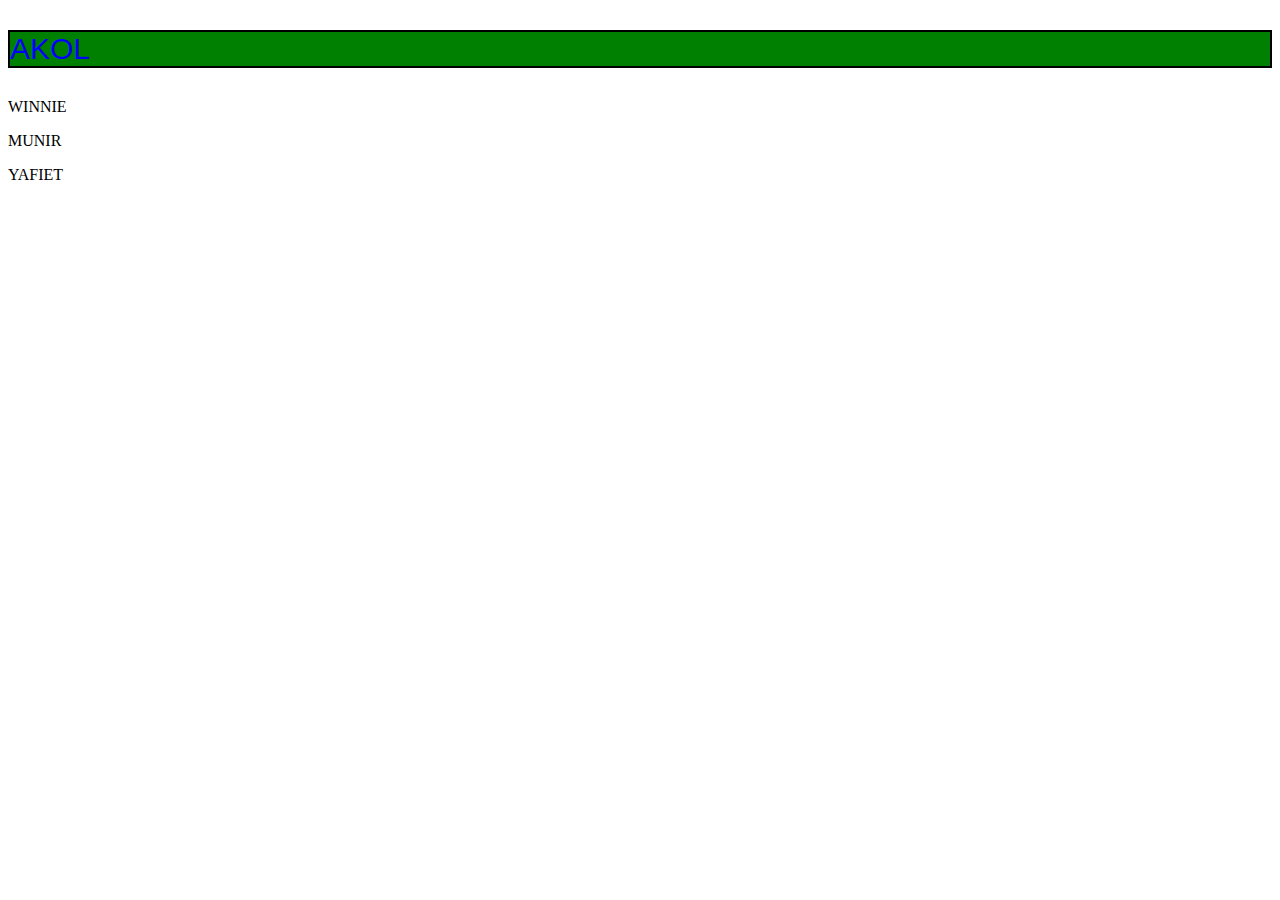
<file: thirdweek/index.html>
<!DOCTYPE html>
<html lang="en">
<head>
    <meta charset="UTF-8">
    <meta name="viewport" content="width=device-width, initial-scale=1.0">
    <title>Document</title>
</head>
<body>
    
    <p class="paragraph" id="p1">AKOL</p>
    <p class="paragraph" id="p2">WINNIE</p>
    <p class="paragraph" id="p3">MUNIR</p>
    <p class="paragraph" id="p4">YAFIET</p>
<script src="../thirdweek/breakout.js"></script>
</body>
</html>
</file>
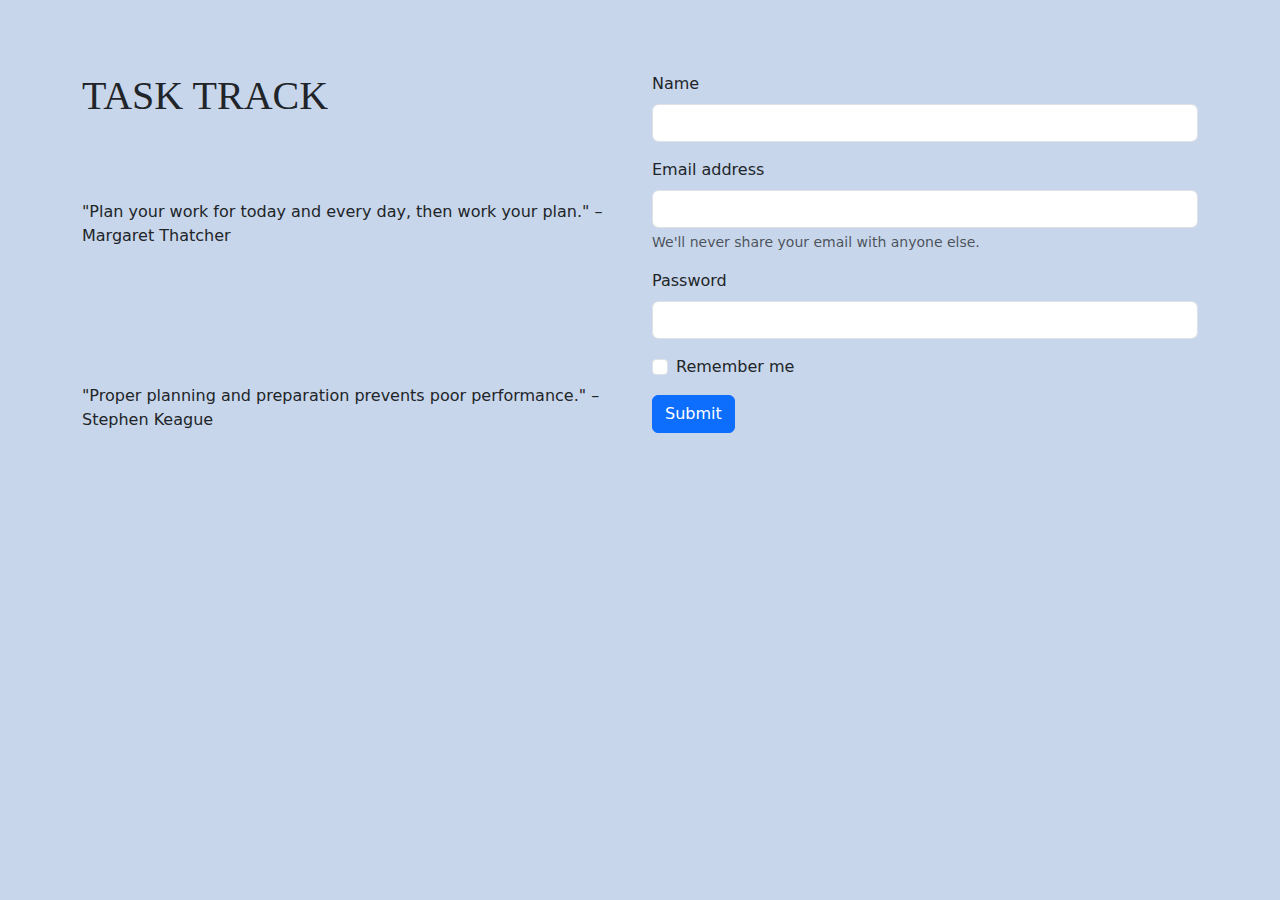
<file: todo/index.html>
<!DOCTYPE html>
<html lang="en">
<head>
    <meta charset="UTF-8">
    <meta name="viewport" content="width=device-width, initial-scale=1.0">
    <title>Sign in</title>
    <link href="https://cdn.jsdelivr.net/npm/bootstrap@5.3.3/dist/css/bootstrap.min.css" rel="stylesheet" integrity="sha384-QWTKZyjpPEjISv5WaRU9OFeRpok6YctnYmDr5pNlyT2bRjXh0JMhjY6hW+ALEwIH" crossorigin="anonymous">
</head>
    
    <body style="background-color: #c8d6eb; ">
    <br><br><br>
    <div class="container">
        <div class="row">
            <div class="col">
                <h1 style="font-family: 'Times New Roman', Times, serif;">TASK TRACK</h1>
                <br><br><br>
                <p>"Plan your work for today and every day, then work your plan." – Margaret Thatcher</p>
                <br><br><br><br><br>
                <p>"Proper planning and preparation prevents poor performance." – Stephen Keague</p>
                <!-- Empty column for spacing -->
            </div>
            <div class="col">
                <form id="signupForm">
                    <div class="mb-3">
                        <label for="name" class="form-label">Name</label>
                        <input type="text" class="form-control" id="name">
                        <span class="error" id="nameError"></span>
                    </div>
                    <div class="mb-3">
                        <label for="email" class="form-label">Email address</label>
                        <input type="email" class="form-control" id="email" aria-describedby="emailHelp">
                        <div id="emailHelp" class="form-text">We'll never share your email with anyone else.</div>
                        <span class="error" id="emailError"></span>
                    </div>
                    <div class="mb-3">
                        <label for="password" class="form-label">Password</label>
                        <input type="password" class="form-control" id="password">
                        <span class="error" id="passwordError"></span>
                    </div>
                    <div class="mb-3 form-check">
                        <input type="checkbox" class="form-check-input" id="exampleCheck1">
                        <label class="form-check-label" for="exampleCheck1">Remember me</label>
                    </div>
                    <a href=""></a>
                    <button type="submit" class="btn btn-primary" id="btn" >Submit</button>
                </form>
            </div>
        </div>
    </div>

    <!-- Link to your external JavaScript file -->
    <script src="form.js"></script>
    <script src="https://cdn.jsdelivr.net/npm/bootstrap@5.3.3/dist/js/bootstrap.bundle.min.js" integrity="sha384-YvpcrYf0tY3lHB60NNkmXc5s9fDVZLESaAA55NDzOxhy9GkcIdslK1eN7N6jIeHz" crossorigin="anonymous"></script>
</body>
</html>
</file>
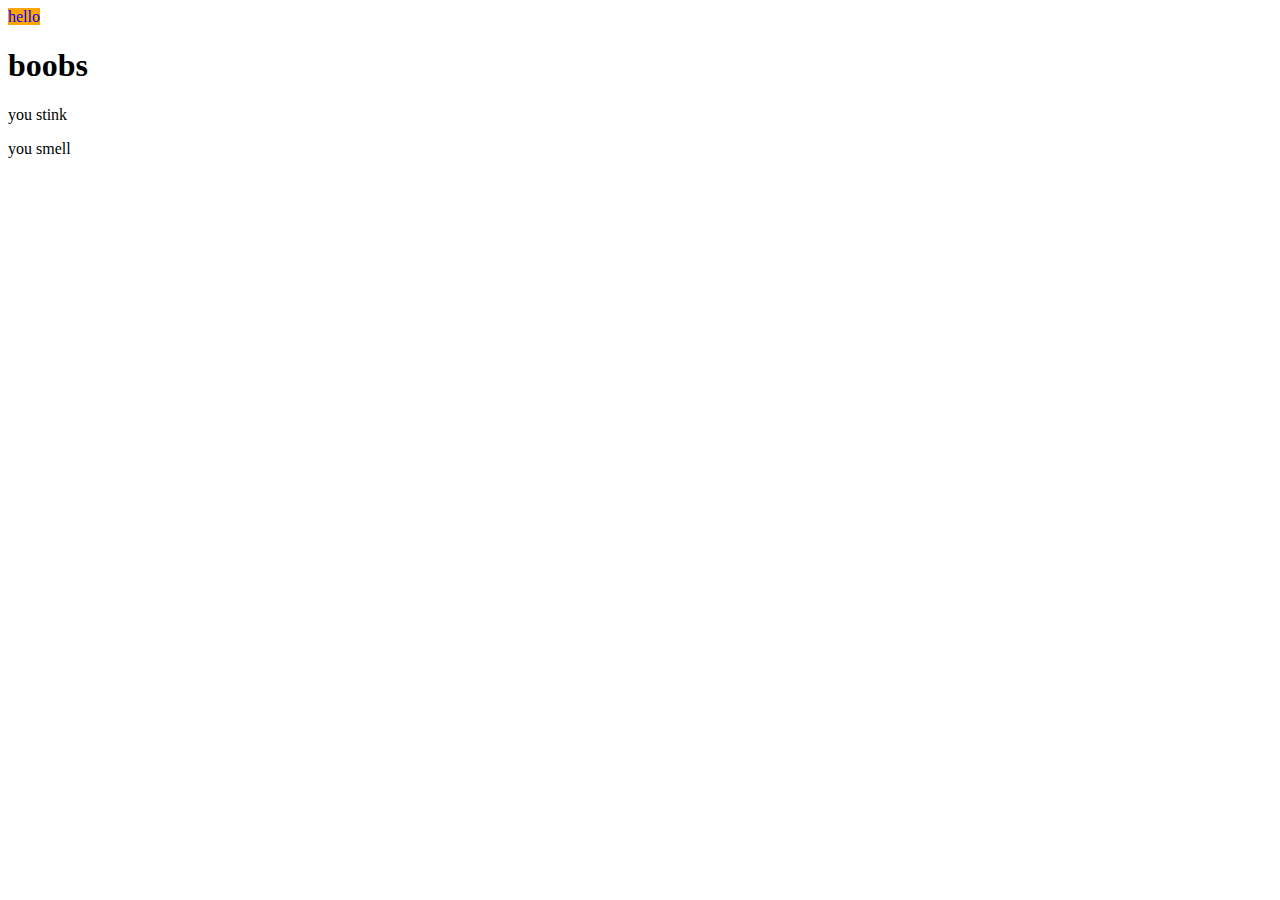
<file: assignments/script.html>
<!DOCTYPE html>
<html lang="en">
<head>
    <meta charset="UTF-8">
    <meta name="viewport" content="width=device-width, initial-scale=1.0">
    <title>Document</title>
</head>
<body>
    <span id="hey">hello </span>
    <h1 id="wow">boobs</h1>
  <script src="/assignments/script.js"></script>  
</body>
</html>
</file>
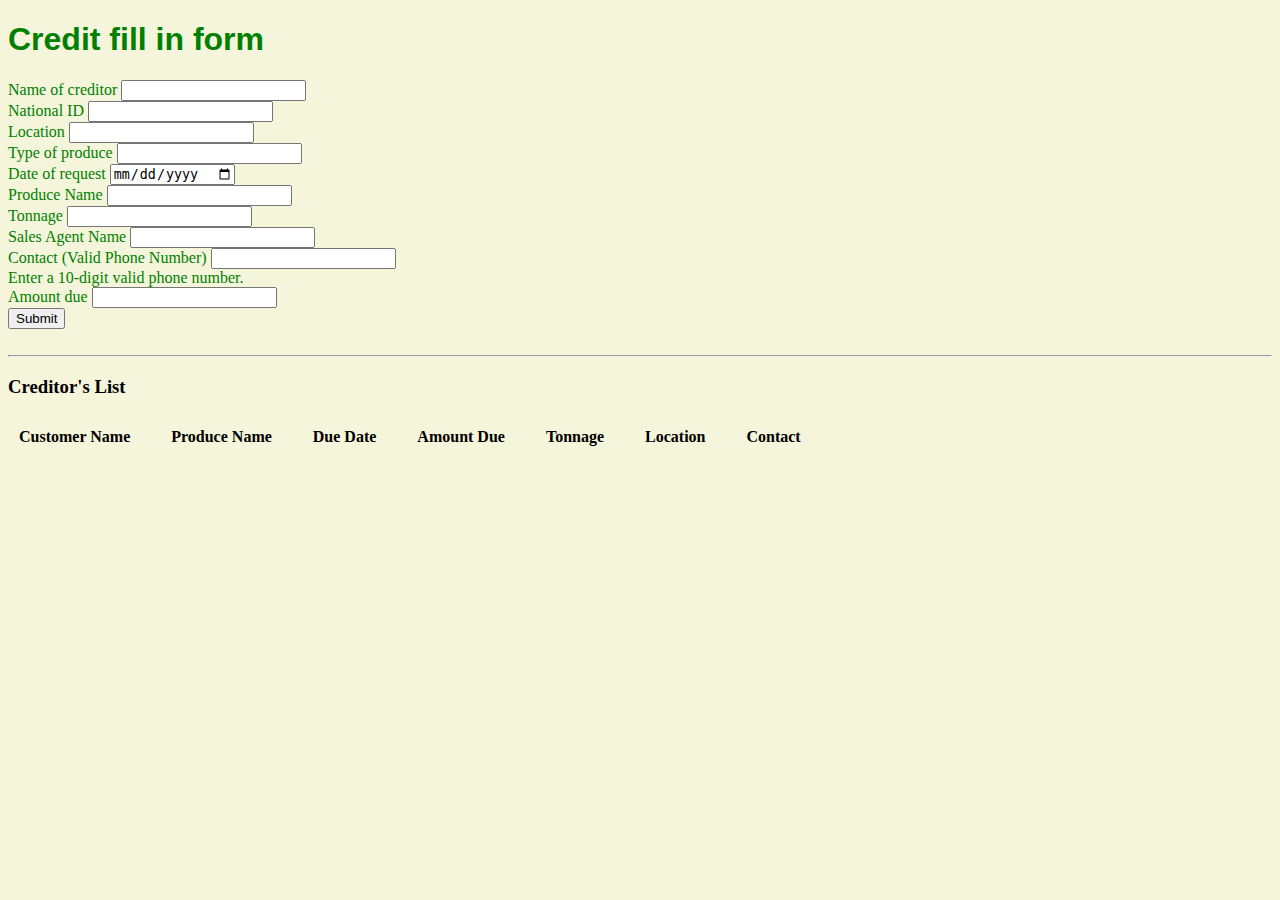
<file: kgl/forms.html>
<!DOCTYPE html>
<html lang="en">
<head>
    <meta charset="UTF-8">
    <meta name="viewport" content="width=device-width, initial-scale=1.0">
    <title>Document</title>
    <link href="https://cdn.jsdelivr.net/npm/bootstrap@5.0.2/dist/css/bootstrap.min.css" rel="stylesheet" integrity="sha384-EVSTQN3/azprG1Anm3QDgpJLIm9Nao0Yz1ztcQTwFspd3yD65VohhpuuCOmLASjC" crossorigin="anonymous">
</head>
<body style="background-color: beige;">
  <h1 style="color: green; font-family: 'Segoe UI', Tahoma, Geneva, Verdana, sans-serif;">Credit fill in form </h1>
<div class="container">
    <form id="form" onsubmit="formValidation()">
        <div class="container">
            <div class="row">
                <div class="col">
        <div class="mb-3">
          <label for="firstName" class="form-label" > Name of creditor</label>
          <input type="text" class="form-control" id="firstName" aria-describedby="emailHelp">
        </div>
        </div>
        <div class="col">        
            <div class="mb-3">
            <label for="national" class="form-label" id="national"> National ID </label>
            <input type="text" class="form-control" id="lastName" aria-describedby="emailHelp">
        </div>
          </div>
        </div>
        </div>
        <div class="container">
            <div class="row">
                <div class="col">
        <div class="mb-3">
          <label for="exampleInputEmail1" class="form-label" id="location">Location</label>
          <input type="email" class="form-control" id="locate" aria-describedby="emailHelp">

        </div>
        </div>
        <div class="col">        
            <div class="mb-3">
            <label for="type" class="form-label" id="type"> Type of produce</label>
            <input type="text" class="form-control" id="type" aria-describedby="emailHelp">
        </div>
          </div>
        </div>
        </div>
          <div class="mb-3">
            <label for="exampleInputEmail1" class="form-label" id="book">Date of request</label>
            <input type="date" class="form-control" id="date" aria-describedby="emailHelp">
            
          </div>
          <div class="container">
            <div class="row">
                <div class="col">
        <div class="mb-3">
          <label for="exampleInputEmail1" class="form-label" id="">Produce Name</label>
          <input type="text" class="form-control" id="produce" aria-describedby="emailHelp">
        </div>
        </div>
        <div class="col">        
            <div class="mb-3">
            <label for="exampleInputEmail1" class="form-label">Tonnage</label>
            <input type="" class="form-control" id="tonnage" >
        </div>
          </div>
        </div>
        </div>
        <div class="container">
            <div class="row">
                <div class="col">
        <div class="mb-3">
          <label for="branch name" class="form-label">Sales Agent Name</label>
          <input type="text" class="form-control" id="sales" >
        </div>
        </div>
        
           <div class="col">
  <div class="mb-3">
                <label for="contact" class="form-label">Contact (Valid Phone Number)</label>
                <input type="tel" class="form-control" id="contact" pattern="[0-9]{10}" required>
                <div class="form-text">Enter a 10-digit valid phone number.</div>
              </div>
            
            </div>
        </div>
          
        
        
        <div class="mb-3">
          <label for="exampleInputPassword1" class="form-label" height="50px">Amount due</label>
          <input type="number" class="form-control" id="text">
        </div>
    
        

       
        <button type="submit" class="btn btn-primary " id="btn">Submit</button>
      </form>




    </div>
</div>
<br><hr>
<h3>Creditor's List</h3>
 <table id="procuredTable"  style="border-spacing: 10px;"> 
    <thead> <tr> 
        <th style="padding-right: 30px;" >Customer Name </th> 
        <th style="padding-right: 30px;">Produce Name</th> 
        <th style="padding-right: 30px;"> Due Date </th> 
        <th style="padding-right: 30px;"> Amount Due </th>
        <th style="padding-right: 30px;"> Tonnage</th> 
        <th style="padding-right: 30px;"> Location</th>
         <th style="padding-right: 30px;">Contact</th> 
        
        </thead>
         <tbody id="tableBody"> <!-- Data will be displayed here --> </tbody> </table>



</div>



<script src="./form.js"></script>
    <script src="https://cdn.jsdelivr.net/npm/bootstrap@5.0.2/dist/js/bootstrap.bundle.min.js" integrity="sha384-MrcW6ZMFYlzcLA8Nl+NtUVF0sA7MsXsP1UyJoMp4YLEuNSfAP+JcXn/tWtIaxVXM" crossorigin="anonymous"></script>
</body>
</html>
</file>
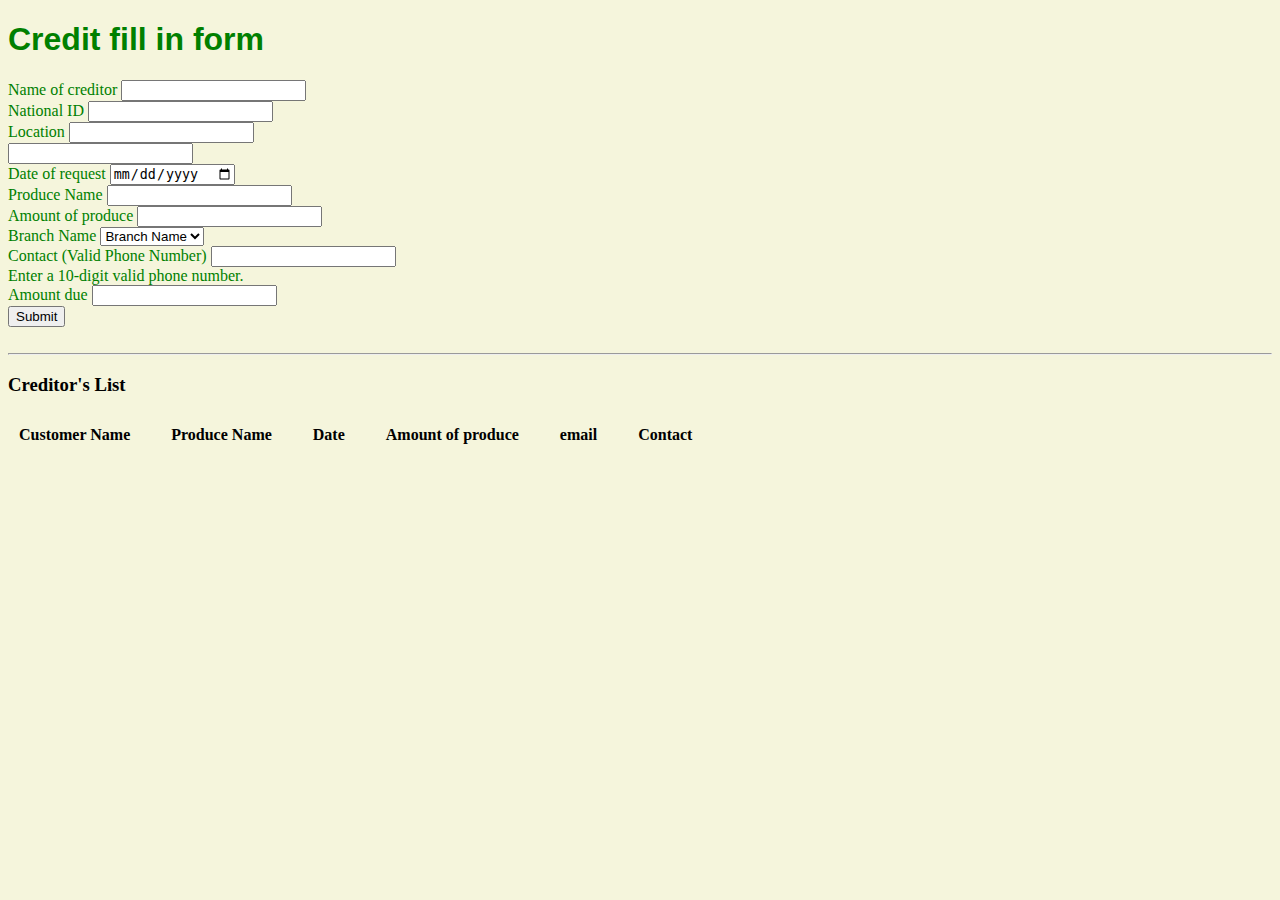
<file: kgl/procure.html>
<!DOCTYPE html>
<html lang="en">
<head>
    <meta charset="UTF-8">
    <meta name="viewport" content="width=device-width, initial-scale=1.0">
    <title>Document</title>
    <link href="https://cdn.jsdelivr.net/npm/bootstrap@5.0.2/dist/css/bootstrap.min.css" rel="stylesheet" integrity="sha384-EVSTQN3/azprG1Anm3QDgpJLIm9Nao0Yz1ztcQTwFspd3yD65VohhpuuCOmLASjC" crossorigin="anonymous">
</head>
<body style="background-color: beige;">
  <h1 style="color: green; font-family: 'Segoe UI', Tahoma, Geneva, Verdana, sans-serif;">Credit fill in form </h1>
<div class="container">
    <form id="form" onsubmit="formValidation()">
        <div class="container">
            <div class="row">
                <div class="col">
        <div class="mb-3">
          <label for="firstName" class="form-label" > Name of creditor</label>
          <input type="text" class="form-control" id="firstName" aria-describedby="emailHelp">
        </div>
        </div>
        <div class="col">        
            <div class="mb-3">
            <label for="exampleInputEmail1" class="form-label" id="national"> National ID </label>
            <input type="text" class="form-control" id="lastName" aria-describedby="emailHelp">
        </div>
          </div>
        </div>
        </div>
        <div class="container">
            <div class="row">
                <div class="col">
        <div class="mb-3">
          <label for="exampleInputEmail1" class="form-label" id="location">Location</label>
          <input type="email" class="form-control" id="locate" aria-describedby="emailHelp">

        </div>
        </div>
        <div class="col">        
            <div class="mb-3">
            <label for="password" class="form-label" id="password"></label>
            <input type="password" class="form-control" id="password" aria-describedby="emailHelp">
        </div>
          </div>
        </div>
        </div>
          <div class="mb-3">
            <label for="exampleInputEmail1" class="form-label" id="book">Date of request</label>
            <input type="date" class="form-control" id="date" aria-describedby="emailHelp">
            
          </div>
          <div class="container">
            <div class="row">
                <div class="col">
        <div class="mb-3">
          <label for="exampleInputEmail1" class="form-label" id="">Produce Name</label>
          <input type="text" class="form-control" id="produce" aria-describedby="emailHelp">
        </div>
        </div>
        <div class="col">        
            <div class="mb-3">
            <label for="exampleInputEmail1" class="form-label">Amount of produce</label>
            <input type="" class="form-control" id="tonnage" aria-describedby="emailHelp">
        </div>
          </div>
        </div>
        </div>
        <div class="container">
            <div class="row">
                <div class="col">
        <div class="mb-3">
          <label for="branch name" class="form-label">Branch Name</label>
          <select class="form-control" id="branchName" required>
            <option selected="">Branch Name</option>
            <option value="matugga">Matugga</option>
            <option value="maganjo">Maganjo</option>
         </select>
        </div>
        </div>
        
           <div class="col">
  <div class="mb-3">
                <label for="contact" class="form-label">Contact (Valid Phone Number)</label>
                <input type="tel" class="form-control" id="contact" pattern="[0-9]{10}" required>
                <div class="form-text">Enter a 10-digit valid phone number.</div>
              </div>
            
            </div>
        </div>
          
        
        
        <div class="mb-3">
          <label for="exampleInputPassword1" class="form-label" height="50px">Amount due</label>
          <input type="number" class="form-control" id="text">
        </div>
    
        

       
        <button type="submit" class="btn btn-primary " id="btn">Submit</button>
      </form>




    </div>
</div>
<br><hr>
<h3>Creditor's List</h3>
 <table id="procuredTable"  style="border-spacing: 10px;"> 
    <thead> <tr> 
        <th style="padding-right: 30px;" >Customer Name </th> 
        <th style="padding-right: 30px;">Produce Name</th> 
        <th style="padding-right: 30px;">Date </th> 
         
        <th style="padding-right: 30px;"> Amount of produce</th> 
        <th style="padding-right: 30px;"> email</th>
         <th style="padding-right: 30px;">Contact</th> 
        
        </thead>
         <tbody id="tableBody"> <!-- Data will be displayed here --> </tbody> </table>



</div>



<script src="./form.js"></script>
    <script src="https://cdn.jsdelivr.net/npm/bootstrap@5.0.2/dist/js/bootstrap.bundle.min.js" integrity="sha384-MrcW6ZMFYlzcLA8Nl+NtUVF0sA7MsXsP1UyJoMp4YLEuNSfAP+JcXn/tWtIaxVXM" crossorigin="anonymous"></script>
</body>
</html>
</file>
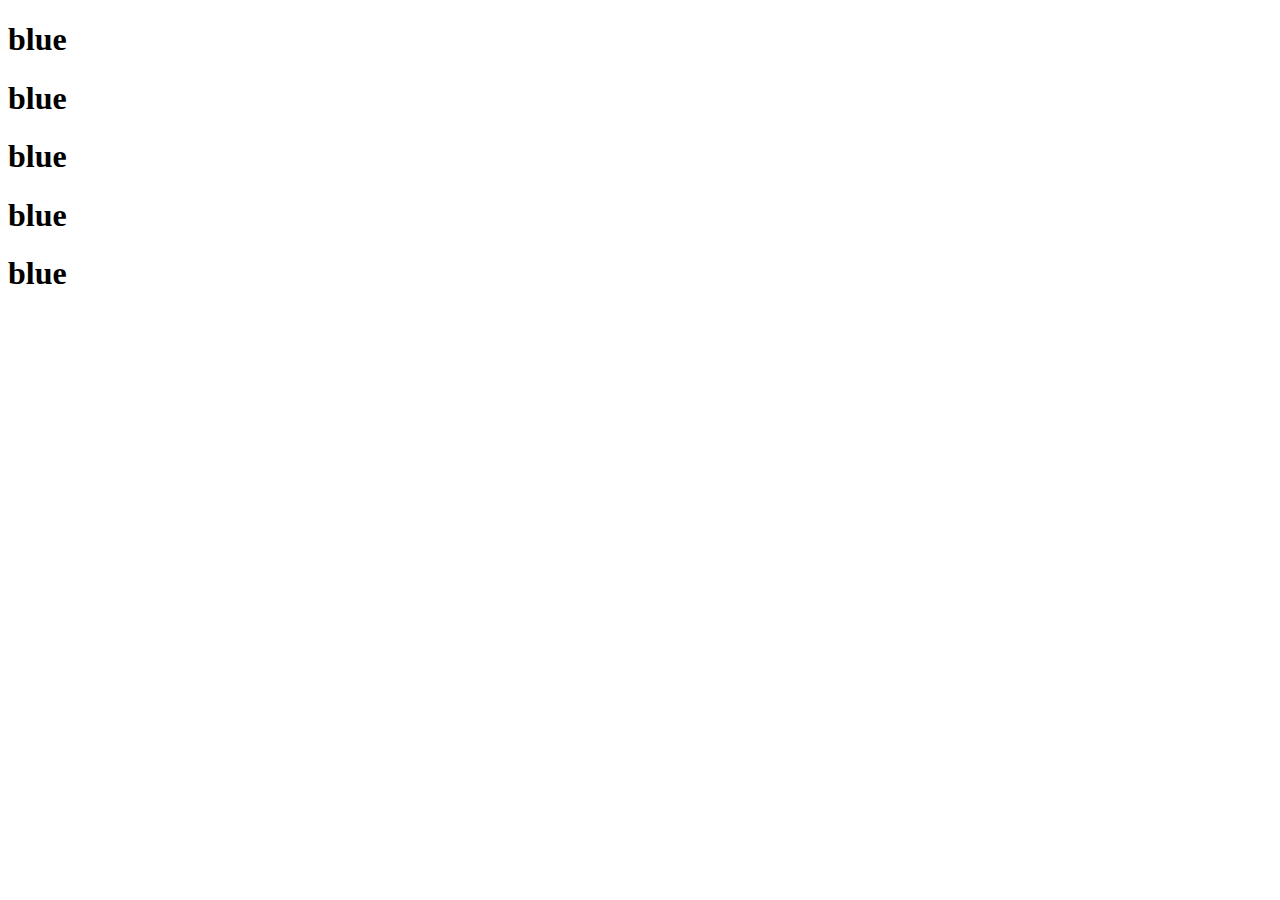
<file: thirdweek/dom.html>
<!DOCTYPE html>
<html lang="en">
<head>
    <meta charset="UTF-8">
    <meta name="viewport" content="width=device-width, initial-scale=1.0">
    <title>Document</title>
</head>
<body>
    <h1 class="heading" id="first">blue</h1>
    <h1 class="heading" id="second">blue</h1>
    <h1 class="heading" id="third">blue</h1>
    <h1 class="heading" id="fourth">blue</h1>
    <h1>blue</h1>
    <script src="../thirdweek/dom.js"></script>
</body>
</html>
</file>
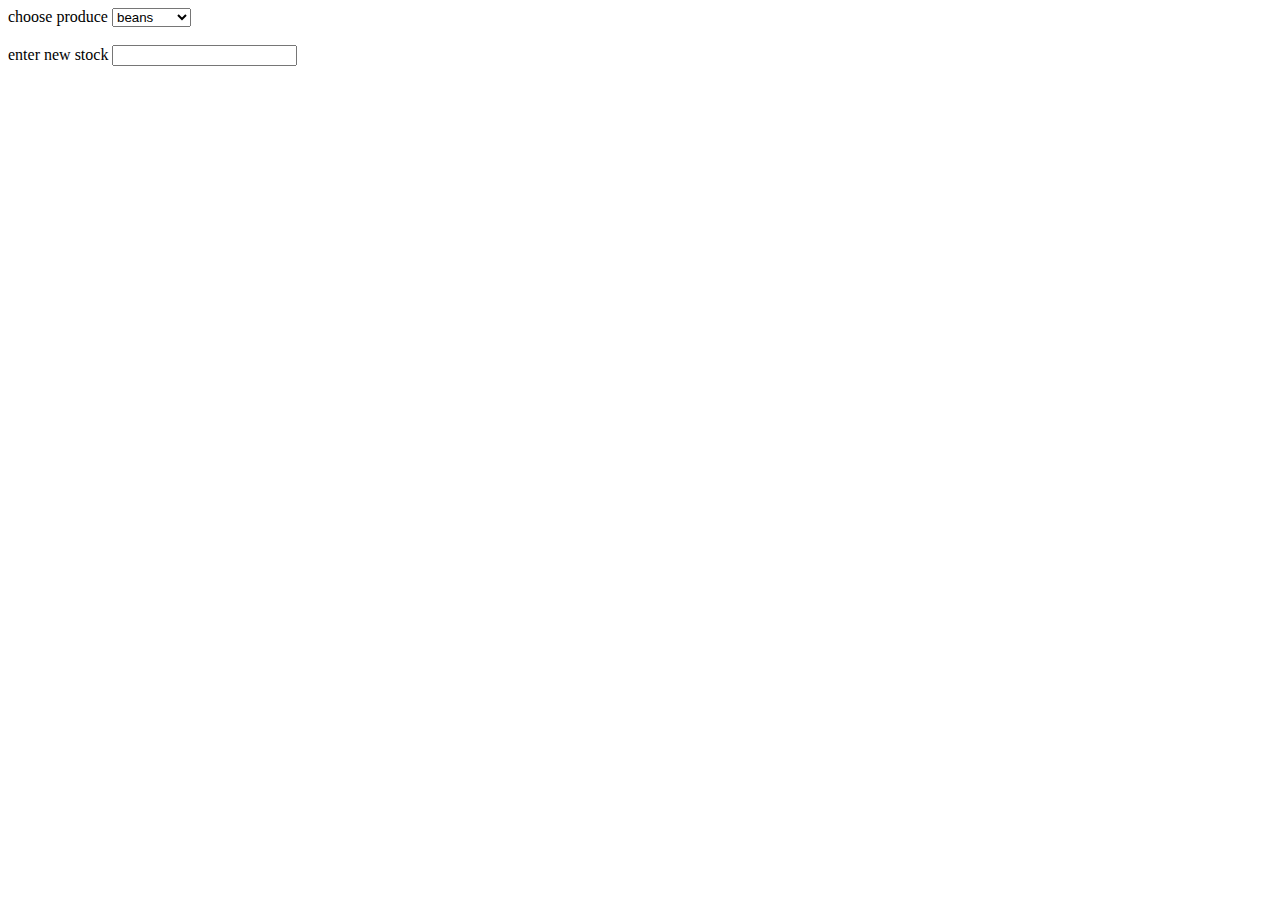
<file: thirdweek/exercise 3.html>
<!DOCTYPE html>
<html lang="en">
<head>
    <meta charset="UTF-8">
    <meta name="viewport" content="width=device-width, initial-scale=1.0">
    <title>Document</title>
</head>
<body>
    <!---->


    
    <!--<form action=""></form>-->
<label for="produce">choose produce</label>
    <select name="choose produce" id="">
        <option value="beans">beans</option>
        <option value="maize">maize</option>
        <option value="cow peas">cow peas</option>
    </select>
    <br></br>
    <label for="value"> enter new stock</label>
    <input type="text">
</body>
</html>
</file>
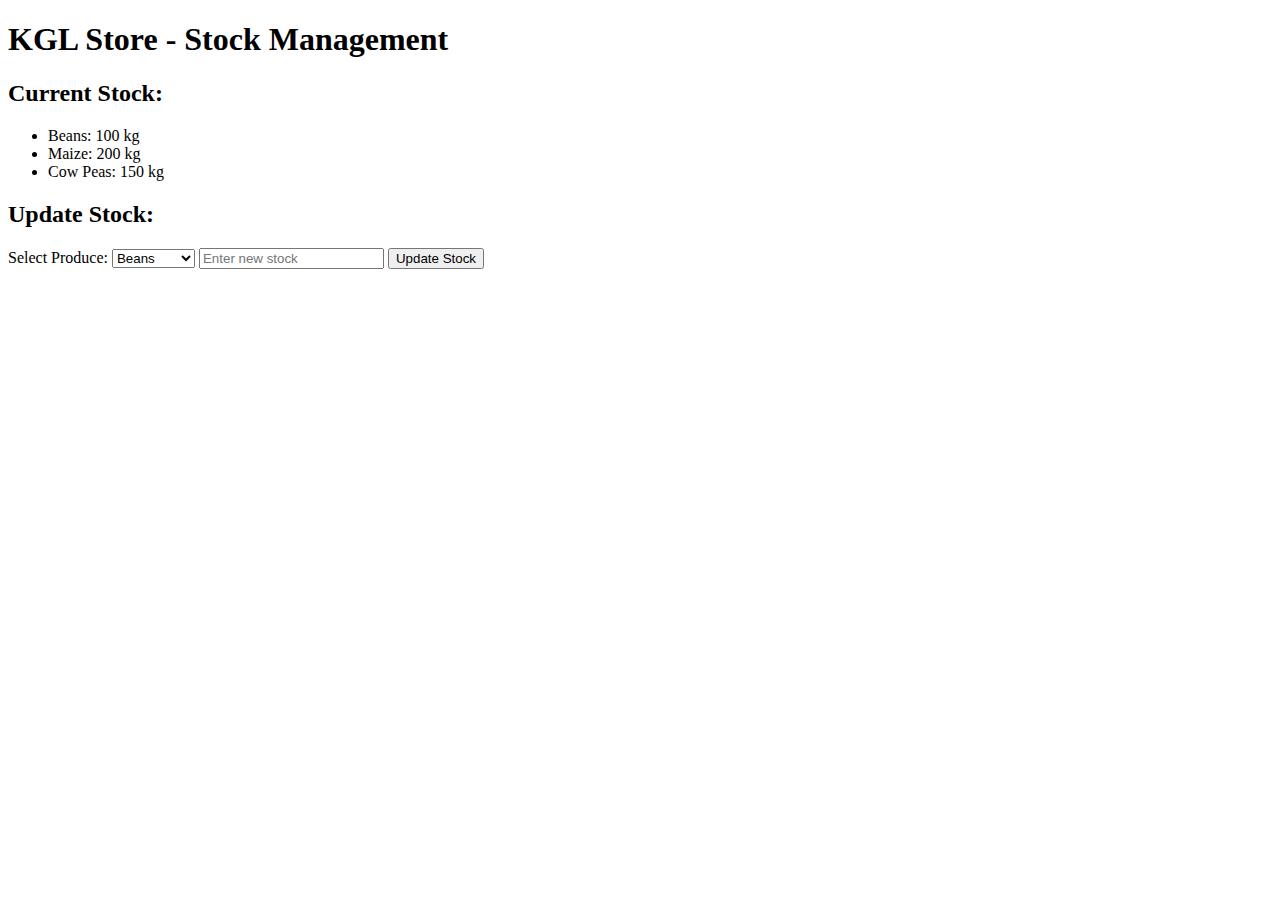
<file: thirdweek/wow.html>
<!DOCTYPE html> 
<html lang="en"> 
<head> 
<meta charset="UTF-8"> 
<meta name="viewport" content="width=device-width, initial-scale=1.0"> <title>KGL Store - Stock Management</title> 
</head> 
<body> 
<h1> KGL Store - Stock Management</h1> 
<h2>Current Stock:</h2> 
<ul id="stockList"> 
<li>Beans: <span id="beansStock">100</span> kg</li> 
<li>Maize: <span id="maizeStock">200</span> kg</li> 
<li>Cow Peas: <span id="cowPeasStock">150</span> kg</li> 
</ul> 
<h2> Update Stock:</h2> 
<label for="produce">Select Produce:</label> 
<select id="produce"> 
<option value="beans">Beans</option> 
<option value="maize">Maize</option> 
<option value="cowPeas">Cow Peas</option> 
</select> 
<input type="number" id="newStock" placeholder="Enter new stock"> <button onclick="updateStock()">Update Stock</button> 
<script src="../thirdweek/script.js"></script> 
</body> 
</html>
</file>
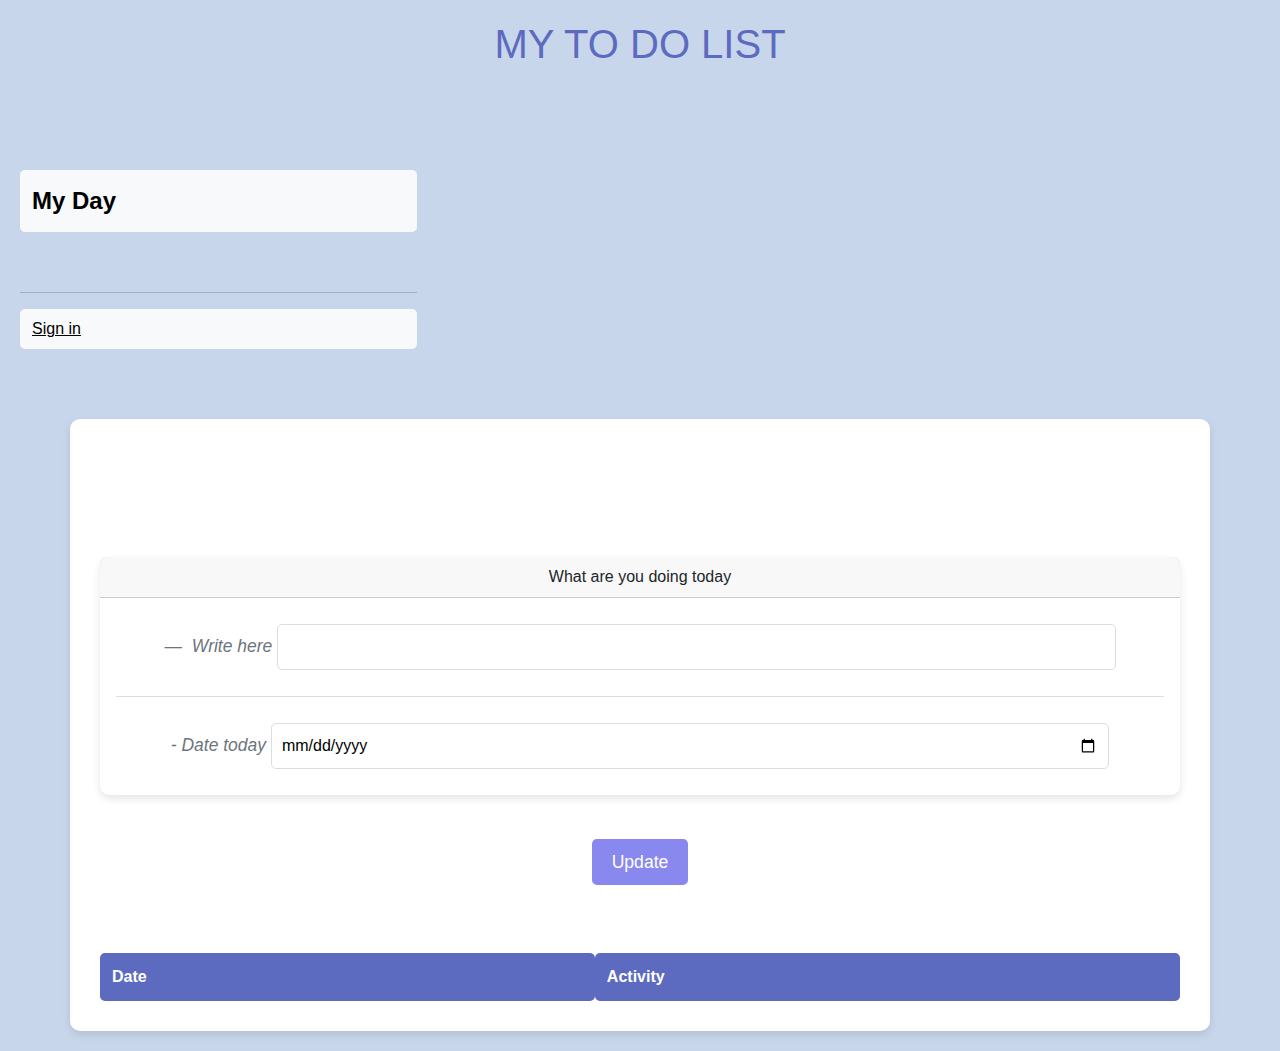
<file: todo/todo.html>
<!DOCTYPE html>
<html lang="en">
<head>
    <meta charset="UTF-8">
    <meta name="viewport" content="width=device-width, initial-scale=1.0">
    <title>TO DO LIST</title>
    <link href="https://cdn.jsdelivr.net/npm/bootstrap@5.3.3/dist/css/bootstrap.min.css" rel="stylesheet" integrity="sha384-QWTKZyjpPEjISv5WaRU9OFeRpok6YctnYmDr5pNlyT2bRjXh0JMhjY6hW+ALEwIH" crossorigin="anonymous">
<link rel="stylesheet" href="todo.css">
</head>
<body st>
    <h1 >MY TO DO LIST</h1>
   <br><br><br>
<div class="containerfl">
      <div class="row">
<div class="col-md-4">
<!-- As a link -->
<nav class="navbar bg-body-tertiary">
    <div class="container-fluid">
      <a class="navbar-brand" href="#" style="color: black;">My Day</a>


    </div>
  </nav>
  <br><hr>
  <!-- As a heading -->
  <nav class="navbar bg-body-tertiary">
    <div class="container-fluid">
       <a href="form.html" style="color: black;">Sign in</a>
    </div>
  </nav>
  
</div>
<div class="col-md-7">
    
</div>



      </div>

      
</div>
<div class="container">
    <div class="card" style="margin-top: 10%;">
        <div class="card-header">
          What are you doing today
        </div>
        <div class="card-body">
          <blockquote class="blockquote mb-0">
            <p></p>
            <footer class="blockquote-footer"> <cite title="Source Title">
                Write here
                <input type="text" id="task">
                <br><hr>
               - Date today
                <input type="date" id="date">
            </cite></footer>
          </blockquote>
        </div>
      </div>
      <br>
      <button onclick="updateTable()" style="background-color: rgb(136, 136, 238);">Update</button>
      <br><br><br>
      <table id="table" >
        <thead>
            <tr> 
<th style="padding-right: 80px;">Date</th>
<th style="padding-right: 80px;">Activity</th>
</tr>
</thead>
<tbody id>

    
</tbody>

      </table>
</div>











<script src="todo.js"></script>
    <script src="https://cdn.jsdelivr.net/npm/bootstrap@5.3.3/dist/js/bootstrap.bundle.min.js" integrity="sha384-YvpcrYf0tY3lHB60NNkmXc5s9fDVZLESaAA55NDzOxhy9GkcIdslK1eN7N6jIeHz" crossorigin="anonymous"></script> 
</body>
</html>
</file>
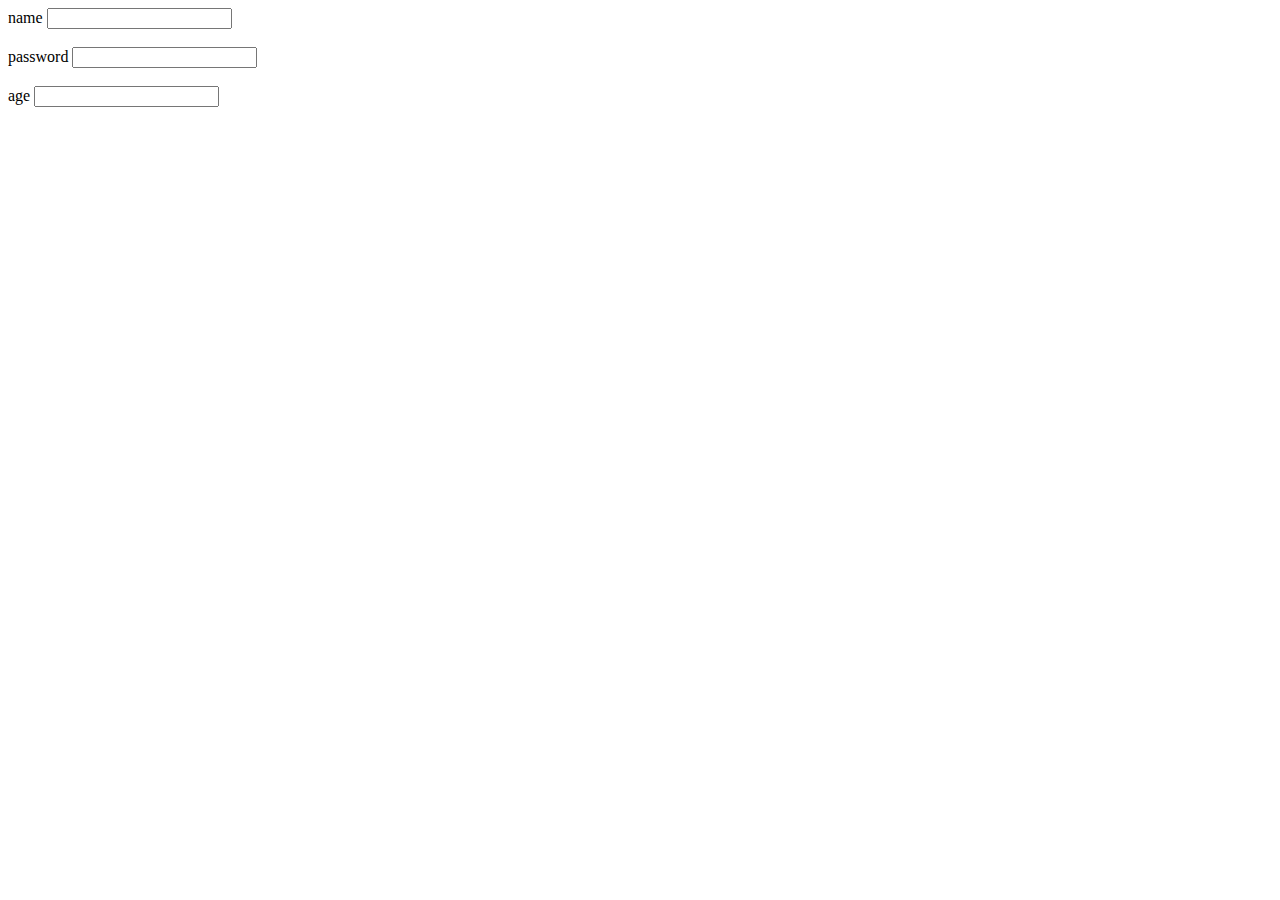
<file: week1/form.html>
<!DOCTYPE html>
<html lang="en">
<head>
    <meta charset="UTF-8">
    <meta name="viewport" content="width=device-width, initial-scale=1.0">
    <title>Document</title>
</head>
<body>
    <form action="">
        <label for="">name</label>
        <input type="text">
        <br><br>
        <label for="">password</label>
        <input type="password" >
        <br><br>
        <label for="">age</label>
        <input type="number">

    </form>
    
</body>
</html>
</file>
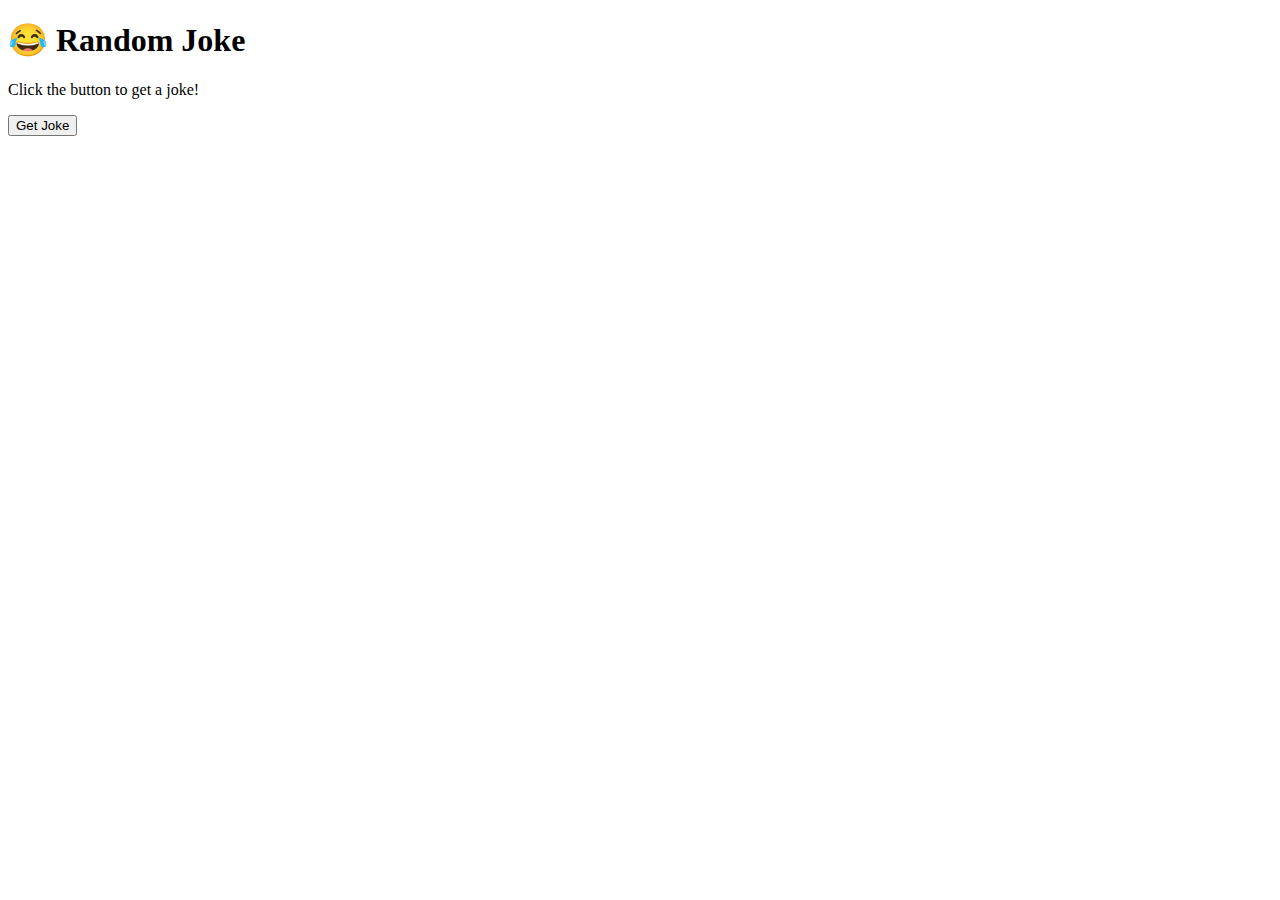
<file: weekfour/fetch.html>
<!DOCTYPE html>
<html lang="en">
<head>
    <meta charset="UTF-8">
    <meta name="viewport" content="width=device-width, initial-scale=1.0">
    <title>Joke Generator</title>
</head>
<body>
    <h1>😂 Random Joke</h1>
    <p id="joke">Click the button to get a joke!</p>
    <button onclick="getJoke()">Get Joke</button>

    <script>
        function getJoke() {
            fetch("https://official-joke-api.appspot.com/random_joke")
                .then(response => response.json())
                .then(data => {
                    document.getElementById("joke").textContent = data.setup + " - " + data.punchline;
                })
                .catch(error => console.log("❌ Error:", error));
        }
    </script>
    <script>
        function getStock() {
            fetch("https://api.example.com/kgl-stock")
               .then(function(response) {
                    return response.json();
                })
                .then(function(data) {
                    var stockList = document.getElementById("stockList");
                    stockList.innerHTML = "";
                    data.forEach(function(item) {
                        var li = document.createElement("li");
                        li.textContent = item.name + ": " + item.stock + "kg available";
                        stockList.appendChild(li);
                    });
                })
                .catch(function(error) {
                    console.log("❌ Error fetching stock:", error);
                });
        }
    </script>
</body>
</html>
</file>
<file: todo/todo.css>
/* body{
    background-color: beige;
    
}

h1{
    margin-left: 8%;
}
table{
    
} */
 /* General Body Styling */
body {
    font-family: 'Arial', sans-serif;
    background-color: #c8d6eb;
    color: #333;
    text-align: center;
    padding: 20px;
}

h1 {
    color: #5c6bc0;
    font-size: 2.5rem;
    margin-bottom: 30px;
}

/* Container for the to-do list */
.container {
    background-color: #ffffff;
    padding: 30px;
    border-radius: 10px;
    box-shadow: 0 4px 8px rgba(0, 0, 0, 0.1);
    margin-top: 50px;
}

/* Navbar Styling */
.navbar {
    background-color: #5c6bc0;
    border-radius: 5px;
    margin-bottom: 20px;
}

.navbar .navbar-brand {
    color: #fff;
    font-size: 1.5rem;
    font-weight: bold;
}

.navbar .navbar-brand:hover {
    color: #ffcc00;
}

/* Card Styling */
.card {
    border: none;
    box-shadow: 0 4px 8px rgba(0, 0, 0, 0.1);
    border-radius: 10px;
}

.card-img-top {
    border-radius: 10px;
    object-fit: cover;
}

/* Task Input and Date Input Styles */
input[type="text"], input[type="date"] {
    width: 80%;
    padding: 10px;
    border-radius: 5px;
    border: 1px solid #ddd;
    margin: 10px 0;
    font-size: 1rem;
}

input[type="text"]:focus, input[type="date"]:focus {
    border-color: #5c6bc0;
    outline: none;
}

/* Table Styling */
table {
    width: 100%;
    border-collapse: collapse;
    margin-top: 20px;
}

table th, table td {
    padding: 12px;
    text-align: left;
    font-size: 1rem;
}

table th {
    background-color: #5c6bc0;
    color: #fff;
    border-radius: 5px;
}

table tr:nth-child(even) {
    background-color: #f9f9f9;
}

table td {
    border-bottom: 1px solid #ddd;
}

/* Button Styling */
button {
    background-color: #5c6bc0;
    color: white;
    font-size: 1.1rem;
    padding: 10px 20px;
    border: none;
    border-radius: 5px;
    cursor: pointer;
    margin-top: 20px;
    transition: background-color 0.3s ease;
}

button:hover {
    background-color: #3949ab;
}

button:focus {
    outline: none;
}

/* Responsive Design */
@media screen and (max-width: 768px) {
    .container {
        padding: 15px;
    }
    
    h1 {
        font-size: 2rem;
    }

    .card {
        margin: 10px 0;
    }
    
    table th, table td {
        font-size: 0.9rem;
        padding: 10px;
    }
}
</file>
